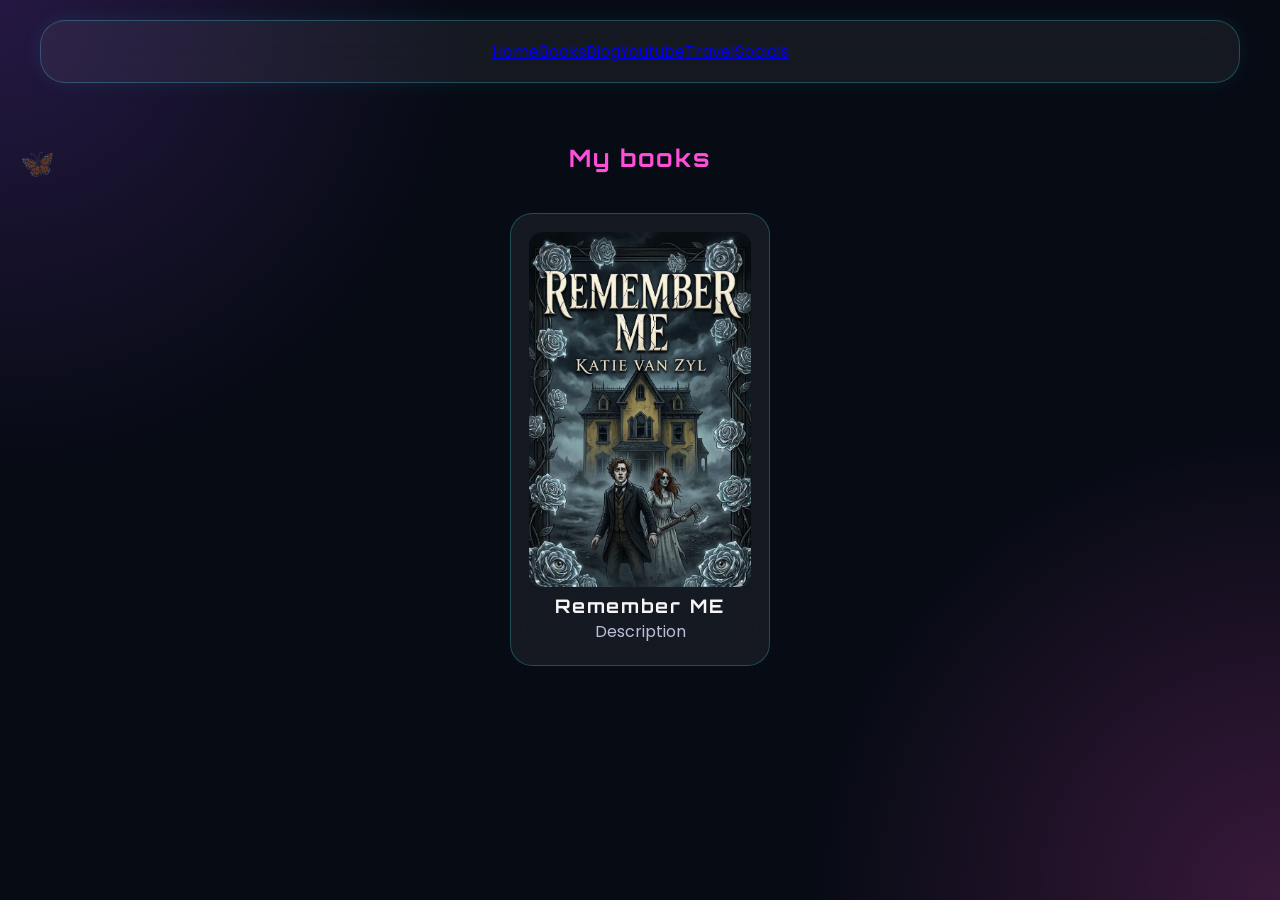
<file: Site/books.html>
<!DOCTYPE html>

<html>
<!--------Navigation---------->
<nav>
    <a href="index.html">Home</a>
	<a href="books.html">Books</a>
	<a href="blog.html">Blog</a>
	<a href="youtube.html">Youtube</a>
	<a href="travel.html">Travel</a>
	<a href="social.html">Socials</a>
</nav>


<head>
	<meta charset="UTF-8">
<title>Jae Hq</title>
<link rel="stylesheet" href="style.css">
</head>

<body>

 <div class="butterfly">🦋</div>
 <div class="butterfly">🦋</div>
      
   <h2 id="books">My books</h2> 
   <div class="books-container">
      <div class="book-card">
	  
	     <img src="Images\Books\Cover.jpg" alt="Remember me">
		 <h3>Remember ME</h3>
		 <p>Description</p>
	  
	  </div>
   
   
   </div>


	
</body>

</html>
</file>
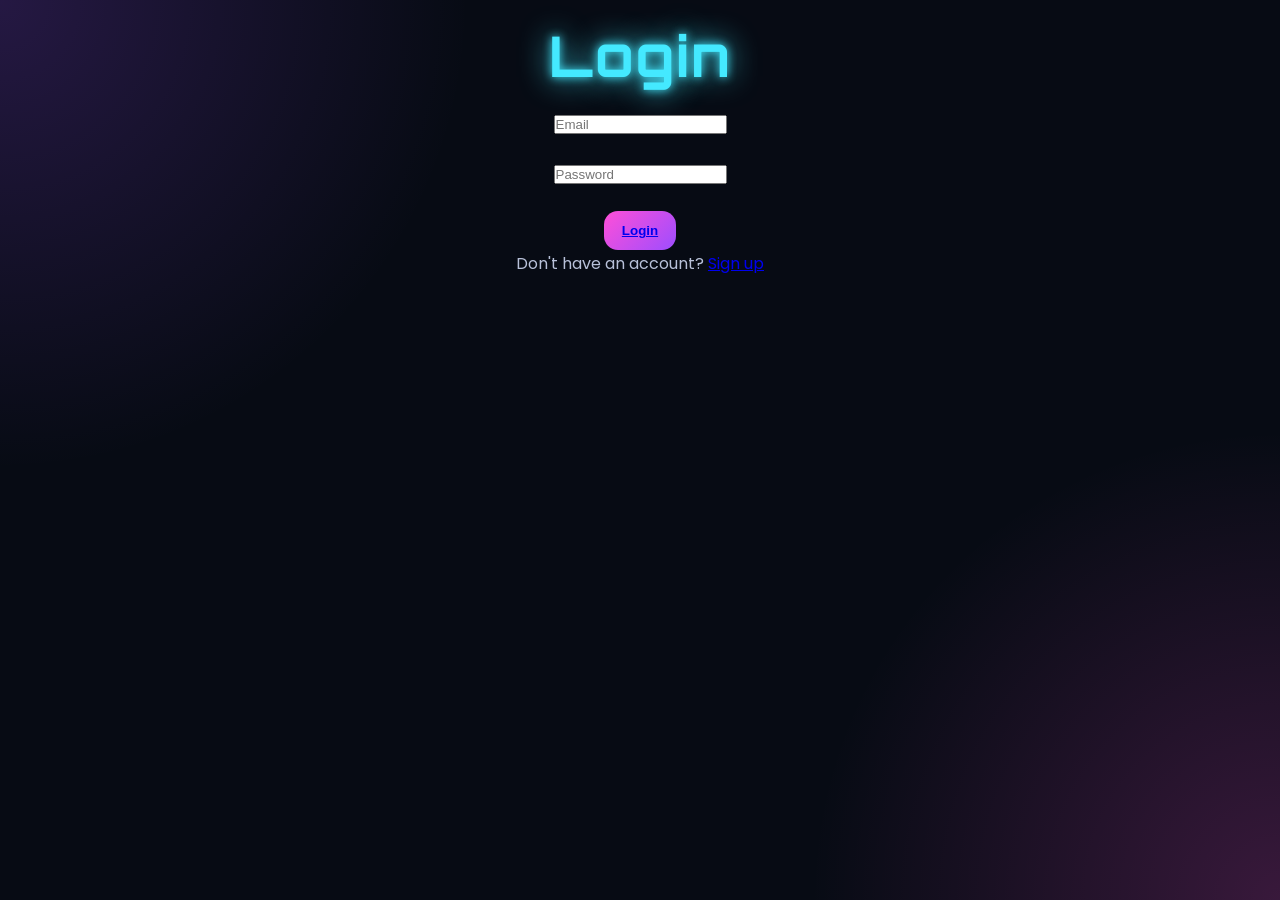
<file: Site/Log In.html>
<!DOCTYPE html>
<html >
<head>
  <meta charset="UTF-8">
  <title>Login</title>
  <link rel="stylesheet" href="style.css">
</head>

<body>

<h1>Login</h1>

<input type="email" id="loginEmail" placeholder="Email"><br><br>
<input type="password" id="loginPassword" placeholder="Password"><br><br>

  <button onclick="login()"><a href="index.html">Login</a></button>
  
  <p>Don't have an account? <a href="signup.html">Sign up</a></p>
  
  <script src="auth.js"></script>


</body>
</html>
</file>
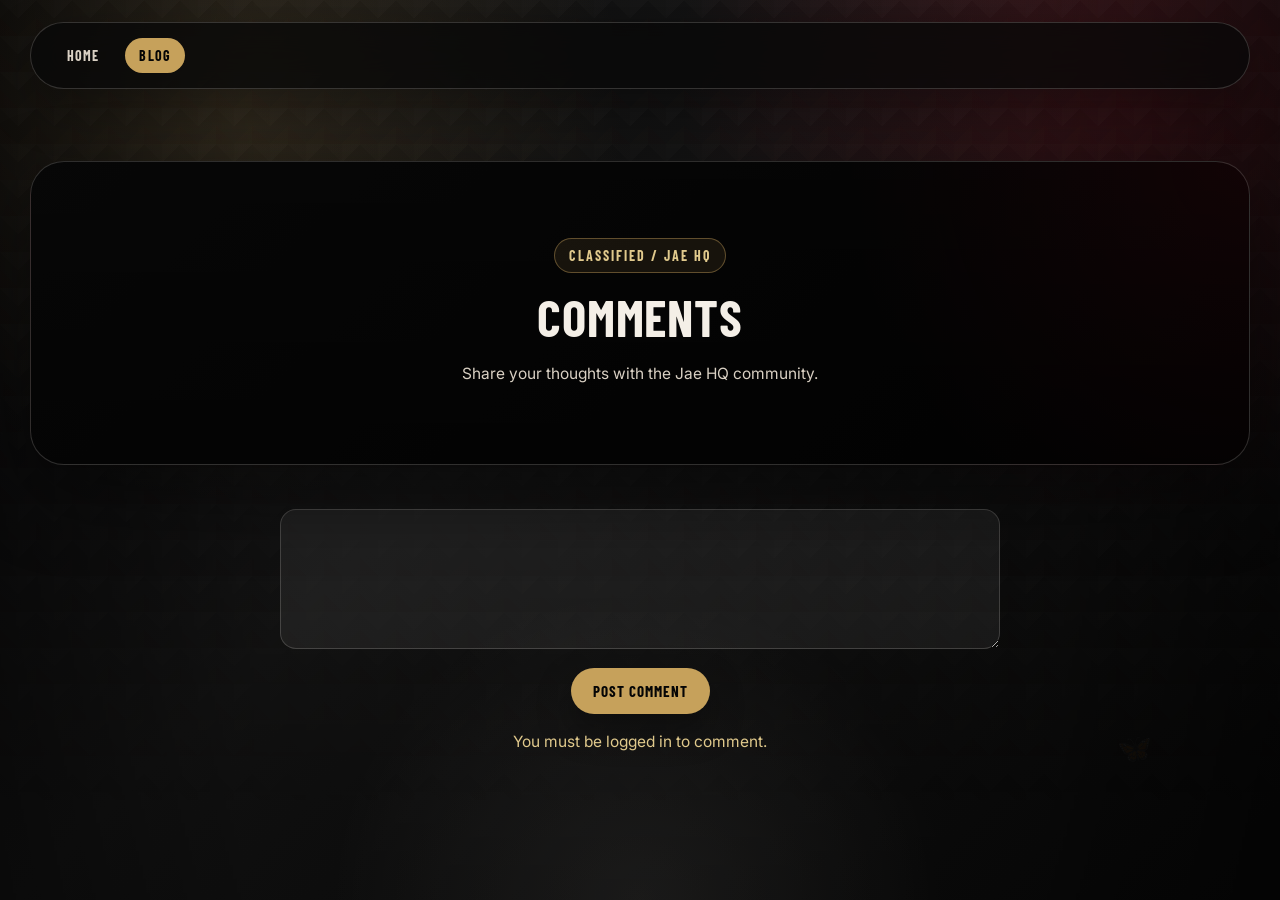
<file: Site/post.html>
<!DOCTYPE html>
<html lang="en">

<head>

    <meta charset="UTF-8">

    <meta name="viewport"
          content="width=device-width, initial-scale=1.0">

    <title>Jae HQ | Blog Post</title>

   <link rel="stylesheet" href="Css/style.css">

</head>

<body>

    <!-- =========================================
         NAVIGATION
    ========================================== -->

    <nav>

        <div class="nav-left">

            <a href="index.html">Home</a>

            <a href="blog.html" class="active">Blog</a>

        </div>

    </nav>


    <!-- =========================================
         FLOATING BUTTERFLIES
    ========================================== -->

    <div class="butterfly">🦋</div>
    <div class="butterfly">🦋</div>


    <!-- =========================================
         BLOG POST
    ========================================== -->

    <main>

        <section class="post-wrapper">

            <div id="post-content" class="post-content"></div>

        </section>


        <!-- =========================================
             COMMENTS SECTION
        ========================================== -->

        <section id="comments-section">

            <div class="page-header">

                <h2>Comments</h2>

                <p>
                    Share your thoughts with the Jae HQ community.
                </p>

            </div>

            <div id="comments-list"></div>


            <!-- COMMENT INPUT -->

            <div class="comment-form">

                <textarea
                    id="commentInput"
                    placeholder="Write a comment...">
                </textarea>

                <button onclick="addComment()">
                    Post Comment
                </button>

                <p id="login-warning"></p>

            </div>

        </section>

    </main>


    <!-- =========================================
         POSTS SCRIPT
    ========================================== -->

    <script src="posts.js"></script>


    <!-- =========================================
         LOAD BLOG POST
    ========================================== -->

    <script>

        const index = localStorage.getItem("selectedPost");

        const post = posts[index];

        const container =
            document.getElementById("post-content");

        container.innerHTML = `

            <div class="blog-post-card">

                <h1>${post.title}</h1>

                <p class="date">
                    ${post.date}
                </p>

                <p class="tags">
                    #${post.tags.join(" #")}
                </p>

                <img src="${post.image}"
                     alt="${post.title}">

                <p class="post-text">
                    ${post.content}
                </p>

            </div>

        `;

    </script>


    <!-- =========================================
         COMMENTS SYSTEM
    ========================================== -->

    <script>

        const user =
            localStorage.getItem("loggedInUser");

        if (!user) {

            document.getElementById(
                "login-warning"
            ).innerHTML =
            "You must be logged in to comment.";

        }


        /* ================================
           LOAD COMMENTS
        ================================= */

        function loadComments() {

            const postIndex =
                localStorage.getItem("selectedPost");

            const comments =
                JSON.parse(
                    localStorage.getItem(
                        "comments_" + postIndex
                    )
                ) || [];

            const currentUser =
                localStorage.getItem("loggedInUser");

            const commentsList =
                document.getElementById(
                    "comments-list"
                );

            commentsList.innerHTML = "";

            comments.forEach((comment, index) => {

                const commentDiv =
                    document.createElement("div");

                commentDiv.classList.add("comment");

                commentDiv.innerHTML = `

                    <strong>
                        ${comment.username}
                    </strong>

                    <p>
                        ${comment.text}
                    </p>

                    <small>
                        ${comment.time}
                    </small>

                `;


                /* DELETE BUTTON */

                if (
                    comment.username === currentUser
                ) {

                    const deleteBtn =
                        document.createElement("button");

                    deleteBtn.textContent = "Delete";

                    deleteBtn.onclick = function () {

                        deleteComment(index);

                    };

                    commentDiv.appendChild(
                        document.createElement("br")
                    );

                    commentDiv.appendChild(deleteBtn);

                }

                commentsList.appendChild(commentDiv);

            });

        }


        /* ================================
           ADD COMMENT
        ================================= */

        function addComment() {

            const input =
                document.getElementById("commentInput");

            const index =
                localStorage.getItem("selectedPost");

            const user =
                localStorage.getItem("loggedInUser");

            if (!user) {

                alert(
                    "You must be logged in to comment!"
                );

                return;

            }

            if (input.value.trim() === "") {

                alert("Comment cannot be empty!");

                return;

            }

            let comments =
                JSON.parse(
                    localStorage.getItem(
                        "comments_" + index
                    )
                ) || [];

            const newComment = {

                username: user,

                text: input.value,

                time: new Date().toLocaleString()

            };

            comments.push(newComment);

            localStorage.setItem(
                "comments_" + index,
                JSON.stringify(comments)
            );

            input.value = "";

            loadComments();

        }


        /* ================================
           DELETE COMMENT
        ================================= */

        function deleteComment(indexToDelete) {

            const index =
                localStorage.getItem("selectedPost");

            let comments =
                JSON.parse(
                    localStorage.getItem(
                        "comments_" + index
                    )
                ) || [];

            comments.splice(indexToDelete, 1);

            localStorage.setItem(
                "comments_" + index,
                JSON.stringify(comments)
            );

            loadComments();

        }


        /* ================================
           INITIAL LOAD
        ================================= */

        loadComments();

    </script>


    <!-- =========================================
         AUTH SCRIPT
    ========================================== -->

    <script type="module" src="auth.js"></script>

</body>

</html>
</file>
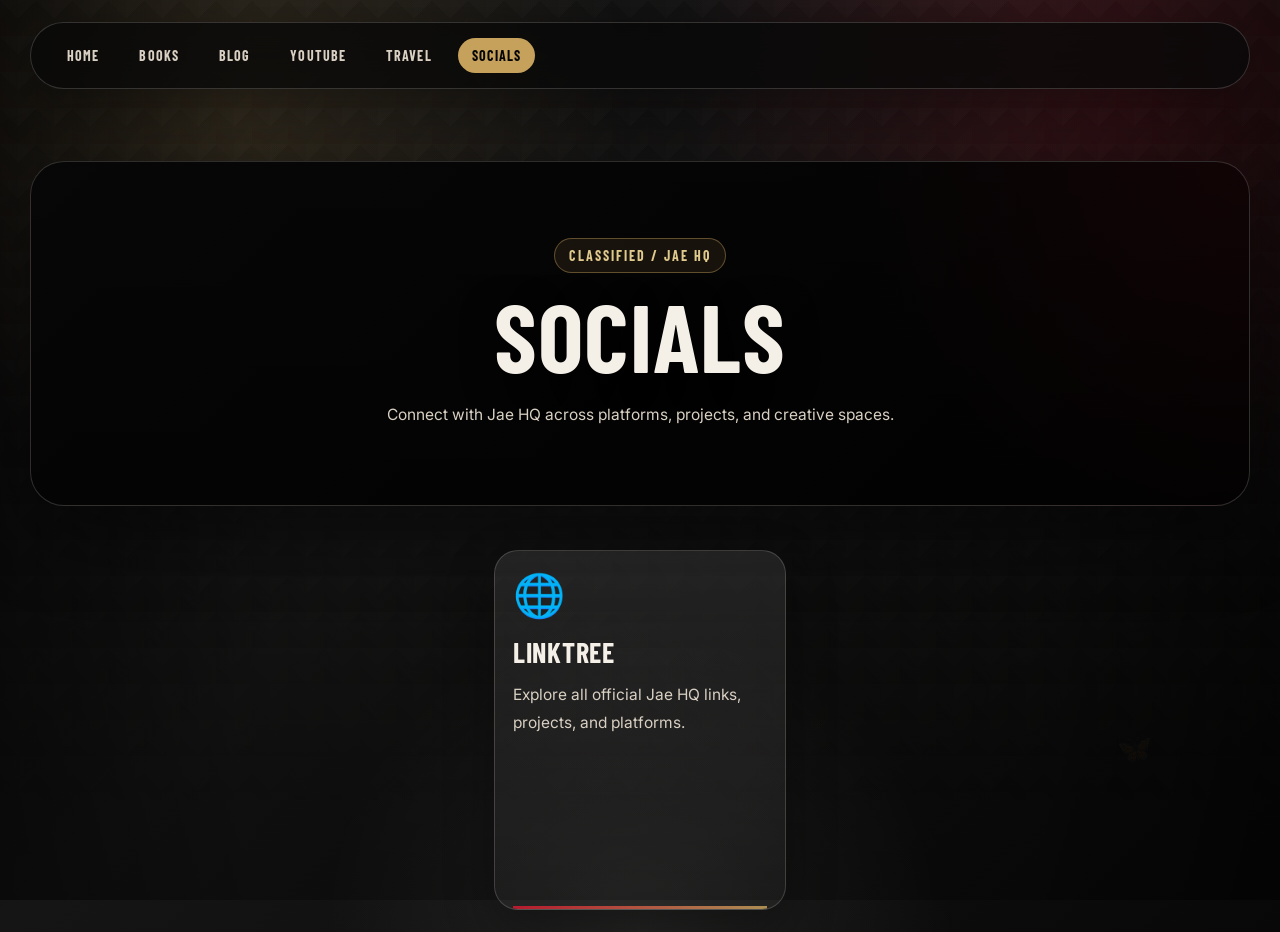
<file: Site/social.html>
<!DOCTYPE html>
<html lang="en">

<head>

    <meta charset="UTF-8">

    <meta name="viewport"
          content="width=device-width, initial-scale=1.0">

    <title>Jae HQ | Socials</title>

    <link rel="stylesheet" href="Css/style.css">

</head>

<body>

    <!-- =========================================
         NAVIGATION
    ========================================== -->

    <nav>

        <div class="nav-left">

            <a href="index.html">Home</a>

            <a href="books.html">Books</a>

            <a href="blog.html">Blog</a>

            <a href="youtube.html">YouTube</a>

            <a href="travel.html">Travel</a>

            <a href="social.html" class="active">
                Socials
            </a>

        </div>

    </nav>


    <!-- =========================================
         FLOATING BUTTERFLIES
    ========================================== -->

    <div class="butterfly">🦋</div>
    <div class="butterfly">🦋</div>


    <!-- =========================================
         PAGE HEADER
    ========================================== -->

    <header class="page-header">

        <h1>Socials</h1>

        <p>
            Connect with Jae HQ across platforms,
            projects, and creative spaces.
        </p>

    </header>


    <!-- =========================================
         SOCIAL LINKS
    ========================================== -->

    <main>

        <section class="social-container">

            <!-- SOCIAL CARD -->

            <a href="https://www.linktr.ee/jaehq"
               target="_blank"
               class="social-card">

                <div class="social-icon">
                    🌐
                </div>

                <h3>Linktree</h3>

                <p>
                    Explore all official Jae HQ links,
                    projects, and platforms.
                </p>

            </a>

        </section>

    </main>


    <!-- =========================================
         AUTH SCRIPT
    ========================================== -->

    <script type="module" src="auth.js"></script>

</body>

</html>
</file>
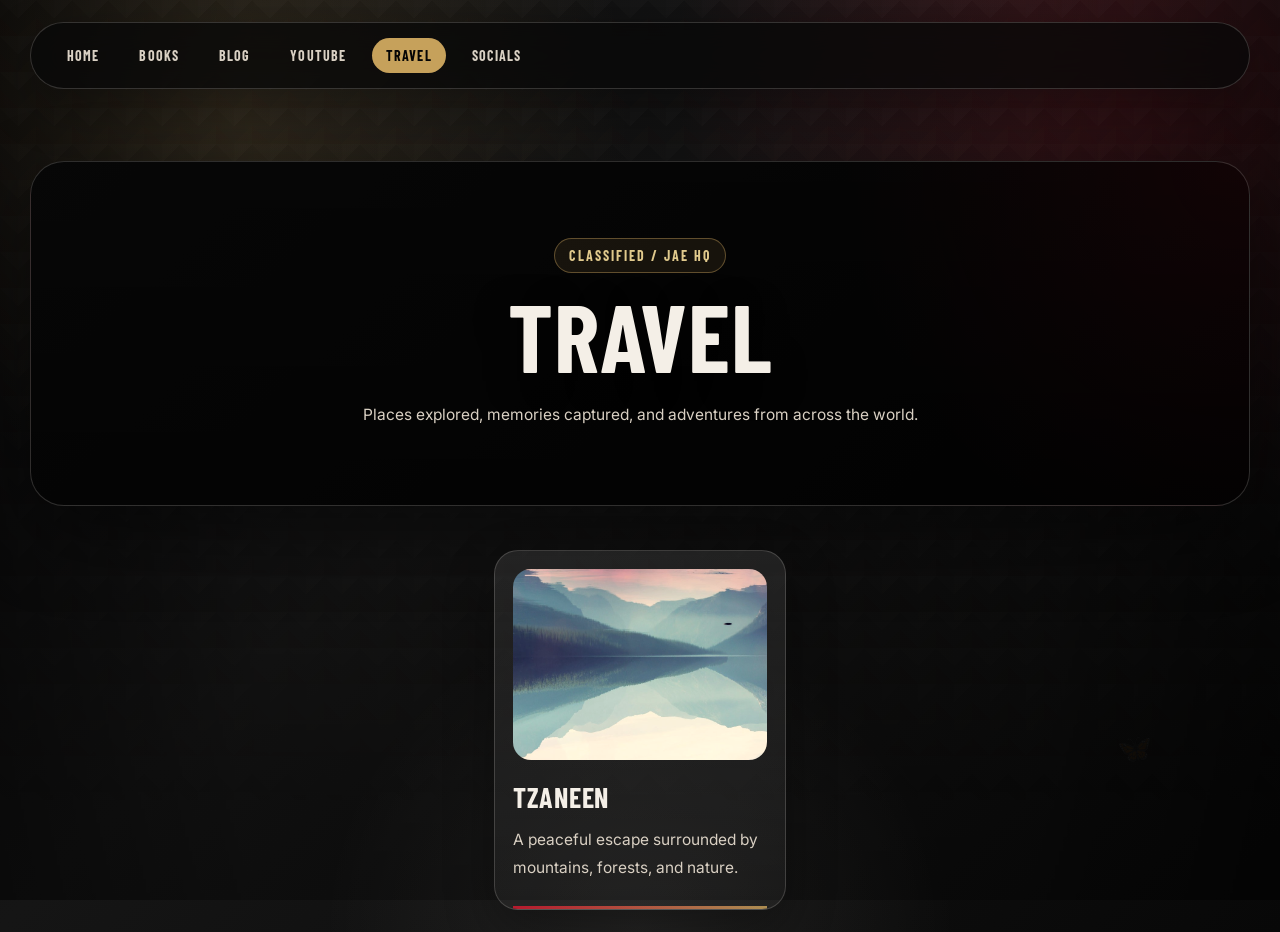
<file: Site/travel.html>
<!DOCTYPE html>
<html lang="en">

<head>

    <meta charset="UTF-8">

    <meta name="viewport"
          content="width=device-width, initial-scale=1.0">

    <title>Jae HQ | Travel</title>

    <link rel="stylesheet" href="Css/style.css">

</head>

<body>

    <!-- =========================================
         NAVIGATION
    ========================================== -->

    <nav>

        <div class="nav-left">

            <a href="index.html">Home</a>

            <a href="books.html">Books</a>

            <a href="blog.html">Blog</a>

            <a href="youtube.html">YouTube</a>

            <a href="travel.html" class="active">
                Travel
            </a>

            <a href="social.html">Socials</a>

        </div>

    </nav>


    <!-- =========================================
         FLOATING BUTTERFLIES
    ========================================== -->

    <div class="butterfly">🦋</div>
    <div class="butterfly">🦋</div>


    <!-- =========================================
         PAGE HEADER
    ========================================== -->

    <header class="page-header">

        <h1>Travel</h1>

        <p>
            Places explored, memories captured,
            and adventures from across the world.
        </p>

    </header>


    <!-- =========================================
         TRAVEL SECTION
    ========================================== -->

    <main>

        <section class="travel-container">

            <!-- LOCATION CARD -->

            <div class="travel-card">

                <img src="Images/Places/testing.jpg"
                     alt="Tzaneen">

                <h3>Tzaneen</h3>

                <p>
                    A peaceful escape surrounded by
                    mountains, forests, and nature.
                </p>

            </div>



    <!-- =========================================
         AUTH SCRIPT
    ========================================== -->

    <script type="module" src="auth.js"></script>

</body>

</html>
</file>
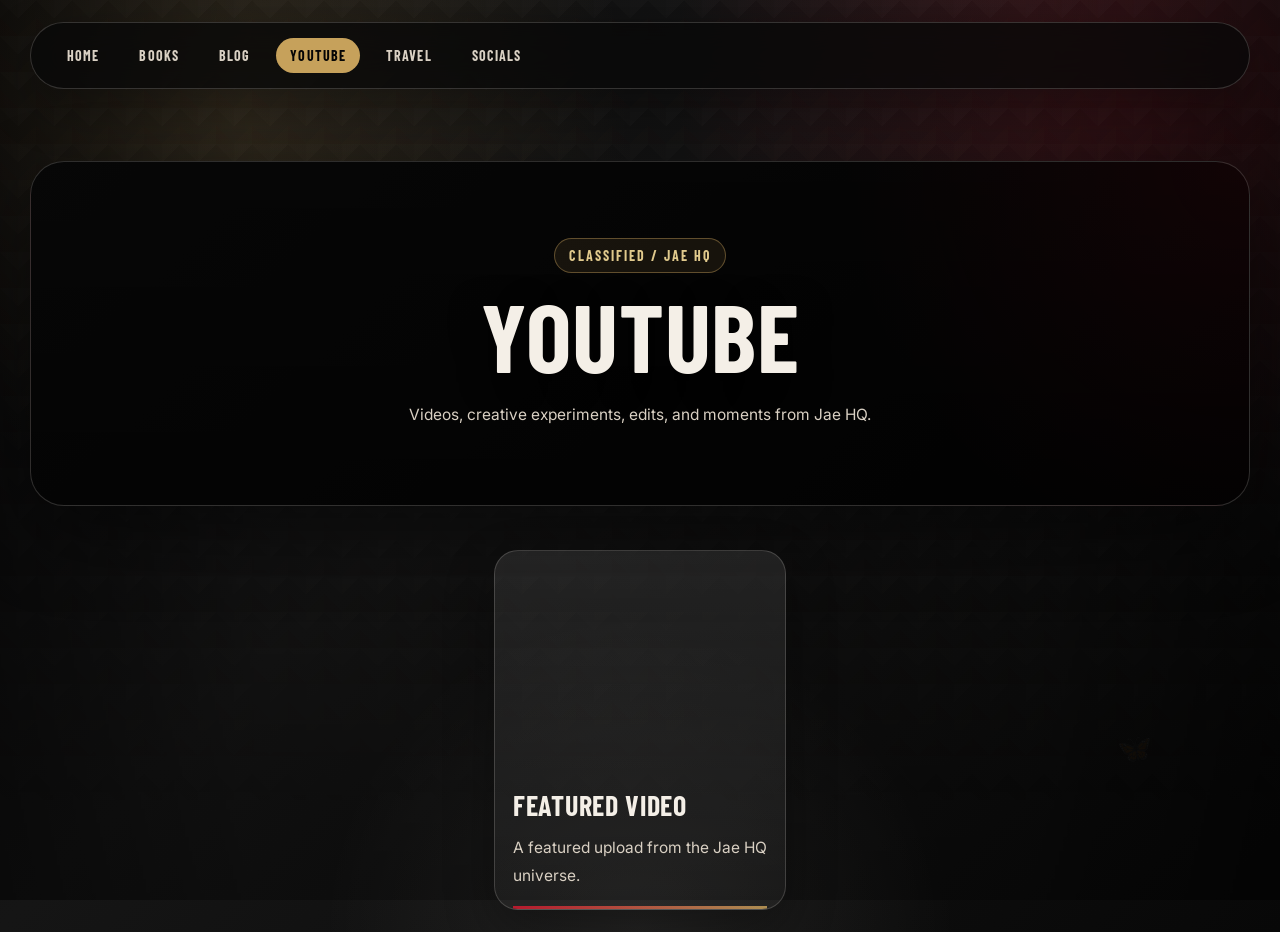
<file: Site/youtube.html>
<!DOCTYPE html>
<html lang="en">

<head>

    <meta charset="UTF-8">

    <meta name="viewport"
          content="width=device-width, initial-scale=1.0">

    <title>Jae HQ | YouTube</title>

   <link rel="stylesheet" href="Css/style.css">

</head>

<body>

    <!-- =========================================
         NAVIGATION
    ========================================== -->

    <nav>

        <div class="nav-left">

            <a href="index.html">Home</a>

            <a href="books.html">Books</a>

            <a href="blog.html">Blog</a>

            <a href="youtube.html" class="active">YouTube</a>

            <a href="travel.html">Travel</a>

            <a href="social.html">Socials</a>

        </div>

    </nav>


    <!-- =========================================
         FLOATING BUTTERFLIES
    ========================================== -->

    <div class="butterfly">🦋</div>
    <div class="butterfly">🦋</div>


    <!-- =========================================
         PAGE HEADER
    ========================================== -->

    <header class="page-header">

        <h1>YouTube</h1>

        <p>
            Videos, creative experiments, edits,
            and moments from Jae HQ.
        </p>

    </header>


    <!-- =========================================
         VIDEO SECTION
    ========================================== -->

    <main>

        <section class="video-container">

            <!-- VIDEO CARD -->

            <div class="blog-card">

                <iframe
                    width="100%"
                    height="215"
                    src="https://www.youtube.com/embed/7jSlPsnPI5U"
                    title="YouTube video player"
                    frameborder="0"
                    allowfullscreen>
                </iframe>

                <h3>Featured Video</h3>

                <p>
                    A featured upload from the Jae HQ universe.
                </p>

            </div>

        </section>

    </main>


    <!-- =========================================
         SCRIPTS
    ========================================== -->

    <script type="module" src="auth.js"></script>

</body>

</html>
</file>
<file: Site/style.css>
@import url('https://fonts.googleapis.com/css2?family=Orbitron:wght@400;600&family=Poppins:wght@300;400;500;600&display=swap');
/* =========================================
   ROOT VARIABLES
========================================= */
:root {
    --bg-dark: #070b14;
    --bg-secondary: #111827;
    --neon-pink: #ff4fd8;
    --neon-blue: #44e9ff;
    --neon-purple: #9d4dff;
    --glass-bg: rgba(255,255,255,0.06);
    --text-main: #f5f5f5;
    --text-soft: #b8c1d9;
    --border-glow: rgba(68,233,255,0.25);
}
/* =========================================
   GLOBAL
========================================= */
* {
    margin: 0;
    padding: 0;
    box-sizing: border-box;
}
html {
    scroll-behavior: smooth;
}
body {
    font-family: 'Poppins', sans-serif;
    background:
        radial-gradient(circle at top left,
        rgba(157,77,255,0.2),
        transparent 30%),
        radial-gradient(circle at bottom right,
        rgba(255,79,216,0.2),
        transparent 30%),
        var(--bg-dark);
    color: var(--text-main);
    min-height: 100vh;
    padding: 20px;
    overflow-x: hidden;
   text-align: center;
}
/* =========================================
   UNIVERSAL LAYOUT SYSTEM
========================================= */
.page-header,
.controls,
.blog-container,
.books-container,
.travel-container,
.video-container,
.hero,
nav {
    width: 100%;
    max-width: 1200px;
    margin-left: auto;
    margin-right: auto;
}
main,
section {
    width: 100%;
}
/* =========================================
   TYPOGRAPHY
========================================= */

h1,
h2,
h3 {
    font-family: 'Orbitron', sans-serif;

    letter-spacing: 2px;
}

h1 {

    font-size: 56px;
    margin-bottom: 20px;
    color: var(--neon-blue);
    text-shadow:
        0 0 10px var(--neon-blue),
        0 0 30px var(--neon-blue);
}
h2 {
    color: var(--neon-pink);
    margin-bottom: 20px;
}
p {
    color: var(--text-soft);
    line-height: 1.8;
    max-width: 700px;
    margin-left: auto;
    margin-right: auto;
}
/* =========================================
   PAGE HEADER
========================================= */
.page-header {
    text-align: center;
    margin-top: 40px;
    margin-bottom: 50px;
}
.page-header p {
    margin-top: 15px;
}
/* =========================================
   NAVBAR
========================================= */
nav {
    display: flex;
    justify-content: center;
    align-items: center;
    padding: 18px 30px;
    margin-bottom: 60px;
    border-radius: 25px;
    background: var(--glass-bg);
    backdrop-filter: blur(16px);
    border: 1px solid var(--border-glow);
    box-shadow:   0 0 20px rgba(68,233,255,0.08);
}
.nav-left,
.nav-right {
    display: flex;
    align-items: center;
    gap: 20px;
    flex-wrap: wrap;
    justify-content: center;
}
.nav-left a {
    text-decoration: none;
    color: var(--text-main);
    font-weight: 500;
    transition: 0.3s ease;
    position: relative;
    padding: 8px 14px;
    border-radius: 12px;
}
.nav-left a:hover,
.nav-left a.active {
    color: var(--neon-blue);
    background: rgba(68,233,255,0.08);
    text-shadow:
        0 0 10px var(--neon-blue);
}
.auth-text {
    color: var(--text-soft);
    font-size: 14px;
}
/* =========================================
   PROFILE BUTTON
========================================= */
.profile-area {
    position: relative;
}
.profile-button {
    width: 52px;
    height: 52px;
    border-radius: 50%;
    display: flex;
    align-items: center;
    justify-content: center;
    text-decoration: none;
    font-size: 24px;
    background:
        linear-gradient(
            135deg,
            var(--neon-purple),
            var(--neon-blue)
        );
    box-shadow:
        0 0 15px var(--neon-blue);
    transition: 0.3s ease;
}
.profile-button:hover {
    transform: scale(1.08);
    box-shadow:
        0 0 25px var(--neon-blue);
}
/* =========================================
   PROFILE DROPDOWN
========================================= */
.profile-dropdown {
    position: absolute;
    top: 70px;
    right: 0;
    width: 230px;
    padding: 20px;
    border-radius: 20px;
    background: rgba(10,15,30,0.95);
    border: 1px solid var(--border-glow);
    backdrop-filter: blur(16px);
    opacity: 0;
    visibility: hidden;
    transform: translateY(10px);
    transition: 0.3s ease;
    z-index: 100;
}
.profile-area:hover .profile-dropdown {
    opacity: 1;
    visibility: visible;
    transform: translateY(0);
}
.profile-dropdown p {
    margin-bottom: 10px;
    color: var(--text-main);
}
.profile-dropdown button {
    width: 100%;
    margin-top: 10px;
}
/* =========================================
   BUTTONS
========================================= */
button {
    padding: 12px 18px;
    border: none;
    border-radius: 14px;
    cursor: pointer;
    font-weight: 600;
    color: white;
    background:
        linear-gradient(
            135deg,
            var(--neon-pink),
            var(--neon-purple)
        );
    transition: 0.3s ease;
}
button:hover {
    transform: translateY(-2px);
    box-shadow:
        0 0 20px var(--neon-pink);
}
/* =========================================
   HERO SECTION
========================================= */
/* =========================================
   PROFESSIONAL HOME UPGRADE
========================================= */

.hero-grid,
.split-section {
    display: grid;
    grid-template-columns: 1fr 1fr;
    gap: 60px;
    align-items: center;
    margin-bottom: 140px;
}

.hero-left,
.split-content {
    text-align: left;
}

.hero-image-card,
.split-image img {
    width: 100%;
    border-radius: 30px;
    overflow: hidden;

    border: 1px solid var(--border-glow);

    box-shadow:
        0 0 40px rgba(68,233,255,0.12);
}

.hero-image-card img,
.split-image img {
    width: 100%;
    display: block;
}

.section-mini-title {
    color: var(--neon-blue);

    letter-spacing: 2px;

    margin-bottom: 15px;

    font-size: 13px;
}

.feature-section {
    margin-bottom: 120px;
}

.feature-grid {
    display: grid;

    grid-template-columns:
        repeat(auto-fit, minmax(250px, 1fr));

    gap: 25px;

    margin-top: 50px;
}

.feature-card {
    padding: 35px;

    border-radius: 28px;

    background: var(--glass-bg);

    border: 1px solid var(--border-glow);

    backdrop-filter: blur(16px);

    transition: 0.3s ease;

    text-align: left;
}

.feature-card:hover {

    transform: translateY(-8px);

    box-shadow:
        0 0 30px rgba(68,233,255,0.15);

}

.feature-icon {
    font-size: 42px;
    margin-bottom: 20px;
}

.quote-section {
    margin-bottom: 120px;
}

blockquote {
    font-size: 32px;

    font-family: 'Orbitron', sans-serif;

    line-height: 1.6;

    color: var(--neon-blue);

    text-shadow:
        0 0 15px rgba(68,233,255,0.3);
}

.cta-section {
    margin-bottom: 120px;
}

.cta-card {
    max-width: 900px;

    margin: auto;

    padding: 70px;

    border-radius: 35px;

    background:
        linear-gradient(
            135deg,
            rgba(157,77,255,0.15),
            rgba(68,233,255,0.08)
        );

    border:
        1px solid var(--border-glow);

    backdrop-filter:
        blur(18px);
}

/* =========================================
   GLOW ORBS
========================================= */

.glow-orb {
    position: fixed;

    border-radius: 50%;

    filter: blur(90px);

    opacity: 0.15;

    z-index: -1;
}

.orb1 {
    width: 300px;
    height: 300px;

    background: var(--neon-blue);

    top: 10%;
    left: -100px;
}

.orb2 {
    width: 350px;
    height: 350px;

    background: var(--neon-purple);

    bottom: 10%;
    right: -120px;
}

.orb3 {
    width: 250px;
    height: 250px;

    background: var(--neon-pink);

    top: 50%;
    left: 40%;
}

/* =========================================
   RESPONSIVE
========================================= */

@media (max-width: 900px) {

    .hero-grid,
    .split-section {

        grid-template-columns: 1fr;

    }

    .hero-left,
    .split-content {

        text-align: center;

    }

    blockquote {

        font-size: 24px;

    }

}

/* =========================================
   CONTROLS
========================================= */
.controls {
    text-align: center;
    margin-bottom: 40px;
}
/* =========================================
   SEARCH BAR
========================================= */
#searchInput {
    display: block;
    width: min(600px, 90%);
    margin: 0 auto 30px auto;
    padding: 15px 20px;
    border-radius: 30px;
    border: 1px solid var(--border-glow);
    background: rgba(255,255,255,0.08);
    color: white;
    outline: none;
    backdrop-filter: blur(10px);
    transition: 0.3s ease;
}
#searchInput:focus {
    border-color: var(--neon-blue);
    box-shadow:
       0 0 20px rgba(68,233,255,0.25);
}
/* =========================================
   FILTER BUTTONS
========================================= */
.filter-bar {
    display: flex;
    justify-content: center;
    flex-wrap: wrap;
    gap: 12px;
}
/* =========================================
   GLASS CARDS
========================================= */
.book-card,
.blog-card,
.travel-card {
    width: 260px;
    padding: 18px;
    border-radius: 22px;
    background: var(--glass-bg);
    border: 1px solid var(--border-glow);
    backdrop-filter: blur(16px);
    transition: 0.3s ease;
}
.book-card:hover,
.blog-card:hover,
.travel-card:hover {
    transform: translateY(-8px);
    box-shadow:
        0 0 25px rgba(68,233,255,0.15);
}
/* =========================================
   CARD CONTAINERS
========================================= */
.books-container,
.blog-container,
.travel-container,
.video-container {
    display: flex;
    justify-content: center;
    flex-wrap: wrap;
    gap: 25px;
    margin-top: 40px;
}
/* =========================================
   IMAGES
========================================= */
.book-card img,
.blog-card img,
.travel-card img {
    width: 100%;
    border-radius: 14px;
}
/* =========================================
   COMMENTS
========================================= */
#comments-section {
    margin-top: 60px;
}
.comment {
    width: min(700px, 90%);
    margin: 15px auto;
    padding: 15px;
    border-radius: 16px;
    background: rgba(255,255,255,0.05);
    border: 1px solid var(--border-glow);
    text-align: left;
}
.comment strong {
    color: var(--neon-blue);
}
.comment small {
    color: #7f8db3;
}
/* =========================================
   EMOJI PICKER
========================================= */
.emoji-picker {
    display: flex;
    justify-content: center;
    flex-wrap: wrap;
    gap: 14px;
    margin: 25px 0;
}
.emoji-picker span {
    font-size: 34px;
    cursor: pointer;
    transition: 0.2s ease;
}
.emoji-picker span:hover {
    transform: scale(1.2);
}
/* =========================================
   FLOATING BUTTERFLIES
========================================= */
.butterfly {
    position: fixed;
    font-size: 28px;
    opacity: 0.18;
    pointer-events: none;
    animation: float 8s ease-in-out infinite;
}
.butterfly:nth-child(1) {
    top: 20%;
    left: 8%;
}
.butterfly:nth-child(2) {
    bottom: 15%;
    right: 10%;
}
@keyframes float {
    0% {
        transform: translateY(0px);
    }
    50% {
        transform: translateY(-25px);
    }
    100% {
        transform: translateY(0px);
    }
}
/* =========================================
   RESPONSIVE
========================================= */
@media (max-width: 900px) {
    nav {
        padding: 20px;
    }
    .nav-left {
        flex-wrap: wrap;
        justify-content: center;
    }
    h1 {
        font-size: 42px;
    }
    #searchInput,
    .comment {
        width: 90%;
    }
}
@media (max-width: 600px) {
    body {
        padding: 12px;
    }
    nav {
        padding: 18px;
    }
    .hero {
        margin-top: 70px;
    }
    h1 {
        font-size: 34px;
    }
    p {
        font-size: 15px;
    }
    .book-card,
    .blog-card,
    .travel-card {
        width: 100%;
    }
}
/* =========================================
   AUTH PAGES
========================================= */
.auth-page {
    min-height: 100vh;
    display: flex;
    justify-content: center;
    align-items: center;
}
.auth-card {
    width: 420px;
    padding: 45px;
    border-radius: 28px;
    background: rgba(255,255,255,0.05);
    border: 1px solid var(--border-glow);
    backdrop-filter: blur(18px);
    box-shadow:
        0 0 30px rgba(68,233,255,0.08);
}
.auth-card h1 {
    text-align: center;
    margin-bottom: 10px;
}
.auth-subtext {
    text-align: center;
    margin-bottom: 35px;
    color: var(--text-soft);
}
.auth-form {
    display: flex;
    flex-direction: column;
    gap: 18px;
}
.auth-form input {
    padding: 15px;
    border-radius: 16px;
    border: 1px solid var(--border-glow);
    background: rgba(255,255,255,0.06);
    color: white;
    outline: none;
    font-size: 15px;
}
.auth-form input:focus {
    border-color: var(--neon-blue);
    box-shadow:
        0 0 15px rgba(68,233,255,0.2);
}
.selected-emoji {
    text-align: center;
    color: var(--neon-blue);
}
.auth-link {
    text-align: center;
    margin-top: 10px;
}
.auth-link a {
    color: var(--neon-pink);
    text-decoration: none;
}
.auth-link a:hover {
    text-shadow:
        0 0 10px var(--neon-pink);
}
/* =========================================
   SECONDARY BUTTON
========================================= */
.secondary-button {
    background:
        rgba(255,255,255,0.06);
    border:
        1px solid var(--border-glow);
    color:
        var(--text-main);
}
.secondary-button:hover {
    box-shadow:
        0 0 20px rgba(68,233,255,0.15);
}
</file>
<file: Site/Css/style.css>
@import url('https://fonts.googleapis.com/css2?family=Barlow+Condensed:wght@500;600;700&family=Inter:wght@300;400;500;600;700&display=swap');

/* =====================================================
   JAE HQ — LUXURY MOTORSPORT / SECRET AGENT THEME
   Full replacement stylesheet
===================================================== */

:root {
    --black: #050505;
    --black-2: #0b0b0c;
    --charcoal: #141414;
    --carbon: #1d1d1f;
    --carbon-soft: rgba(255, 255, 255, 0.055);

    --ivory: #f4efe7;
    --ivory-soft: #d9d0c3;
    --stone: #9f9a92;

    --champagne: #c6a15b;
    --champagne-soft: #e0c98c;
    --racing-red: #d0182f;
    --deep-red: #8f1020;

    --smoke: rgba(255, 255, 255, 0.08);
    --smoke-strong: rgba(255, 255, 255, 0.14);
    --border: rgba(244, 239, 231, 0.18);
    --border-gold: rgba(198, 161, 91, 0.42);

    --shadow: 0 28px 80px rgba(0, 0, 0, 0.45);
    --shadow-soft: 0 18px 50px rgba(0, 0, 0, 0.32);

    --radius-xl: 34px;
    --radius-lg: 24px;
    --radius-md: 16px;
    --radius-sm: 10px;
}

/* =====================================================
   GLOBAL RESET
===================================================== */

* {
    margin: 0;
    padding: 0;
    box-sizing: border-box;
}

html {
    scroll-behavior: smooth;
}

body {
    min-height: 100vh;
    padding: 22px;
    overflow-x: hidden;

    font-family: 'Inter', sans-serif;
    color: var(--ivory);
    text-align: center;

    background:
        radial-gradient(circle at 18% 12%, rgba(198, 161, 91, 0.18), transparent 30%),
        radial-gradient(circle at 88% 8%, rgba(177, 18, 38, 0.22), transparent 32%),
        radial-gradient(circle at 50% 100%, rgba(244, 239, 231, 0.09), transparent 28%),
        linear-gradient(135deg, #0b0b0c 0%, #151515 42%, #080808 100%);
}

body::before {
    content: "";
    position: fixed;
    inset: 0;
    z-index: -2;
    pointer-events: none;
    opacity: 0.34;
    background-image:
        linear-gradient(135deg, rgba(244,239,231,0.075) 25%, transparent 25%),
        linear-gradient(225deg, rgba(244,239,231,0.055) 25%, transparent 25%),
        linear-gradient(45deg, rgba(177,18,38,0.055) 25%, transparent 25%),
        linear-gradient(315deg, rgba(198,161,91,0.055) 25%, transparent 25%);
    background-position: 18px 0, 18px 0, 0 0, 0 0;
    background-size: 36px 36px;
    background-repeat: repeat;
    mask-image: linear-gradient(to bottom, rgba(0,0,0,0.95), rgba(0,0,0,0.45) 72%, transparent 100%);
}

body::after {
    content: "";
    position: fixed;
    inset: 0;
    z-index: -1;
    pointer-events: none;
    background:
        linear-gradient(90deg, rgba(0,0,0,0.32), transparent 20%, transparent 80%, rgba(0,0,0,0.32)),
        linear-gradient(180deg, transparent 0%, rgba(0,0,0,0.25) 100%);
}

img,
iframe {
    max-width: 100%;
}

a {
    color: inherit;
}

main,
section {
    width: 100%;
}

/* =====================================================
   LAYOUT WRAPPERS
===================================================== */

nav,
.page-header,
.controls,
.blog-container,
.books-container,
.travel-container,
.video-container,
.social-container,
.hero,
.split-section,
.feature-section,
.quote-section,
.cta-section,
.admin-dashboard,
.mission-strip,
.hq-cta,
.contact-panel {
    width: 100%;
    max-width: 1220px;
    margin-left: auto;
    margin-right: auto;
}

/* =====================================================
   TYPOGRAPHY
===================================================== */

h1,
h2,
h3,
button,
.nav-left a,
.brand-mark,
.section-kicker,
.hero-tag,
.section-mini-title,
.mission-strip span {
    font-family: 'Barlow Condensed', sans-serif;
    text-transform: uppercase;
}

h1 {
    font-size: clamp(48px, 8vw, 96px);
    line-height: 0.92;
    letter-spacing: 1px;
    color: var(--ivory);
    margin-bottom: 22px;
    text-shadow: 0 8px 34px rgba(0, 0, 0, 0.55);
}

h2 {
    font-size: clamp(34px, 4vw, 54px);
    line-height: 1;
    letter-spacing: 0.8px;
    color: var(--ivory);
    margin-bottom: 18px;
}

h3 {
    font-size: 28px;
    letter-spacing: 0.7px;
    color: var(--ivory);
    margin-bottom: 12px;
}

p {
    max-width: 720px;
    margin-left: auto;
    margin-right: auto;
    color: var(--ivory-soft);
    font-size: 15.5px;
    line-height: 1.8;
}

.section-kicker,
.hero-tag,
.section-mini-title {
    display: inline-flex;
    align-items: center;
    gap: 9px;
    margin-bottom: 16px;
    color: var(--champagne-soft);
    font-size: 15px;
    font-weight: 700;
    letter-spacing: 2.4px;
}

.section-kicker::before,
.hero-tag::before,
.section-mini-title::before {
    content: "";
    width: 32px;
    height: 2px;
    background: var(--racing-red);
}

.section-heading {
    color: var(--ivory);
    font-size: clamp(34px, 5vw, 60px);
    line-height: 1;
}

/* =====================================================
   NAVIGATION
===================================================== */

nav {
    display: flex;
    align-items: center;
    justify-content: space-between;
    gap: 24px;

    padding: 15px 22px;
    margin-bottom: 72px;

    border-radius: 999px;
    background: rgba(8, 8, 8, 0.78);
    border: 1px solid var(--border);
    backdrop-filter: blur(18px);
    box-shadow: var(--shadow-soft);
}

.brand-mark {
    display: flex;
    align-items: center;
    gap: 11px;
    color: var(--ivory);
    font-size: 18px;
    font-weight: 700;
    letter-spacing: 1.2px;
    white-space: nowrap;
}

.brand-icon {
    width: 38px;
    height: 38px;
    display: grid;
    place-items: center;
    border-radius: 50%;
    background: linear-gradient(135deg, var(--racing-red), var(--champagne));
    color: var(--black);
    box-shadow: inset 0 1px 0 rgba(255,255,255,0.32), 0 12px 28px rgba(0,0,0,0.38);
}

.nav-left,
.nav-right {
    display: flex;
    align-items: center;
    justify-content: center;
    flex-wrap: wrap;
    gap: 12px;
}

.nav-left a {
    padding: 9px 14px;
    border-radius: 999px;
    color: var(--ivory-soft);
    text-decoration: none;
    font-size: 14px;
    font-weight: 700;
    letter-spacing: 1.1px;
    transition: 0.25s ease;
}

.nav-left a:hover,
.nav-left a.active {
    color: var(--black);
    background: var(--champagne);
}

.auth-text {
    color: var(--stone);
    font-size: 13px;
}

/* =====================================================
   PROFILE AREA
===================================================== */

.profile-area {
    position: relative;
}

.profile-button {
    width: 46px;
    height: 46px;
    border-radius: 50%;
    display: grid;
    place-items: center;
    text-decoration: none;
    font-size: 21px;
    background: var(--ivory);
    color: var(--black);
    box-shadow: 0 12px 30px rgba(0,0,0,0.42);
    transition: 0.25s ease;
}

.profile-button:hover {
    transform: translateY(-2px) scale(1.03);
}

.profile-dropdown {
    position: absolute;
    top: 64px;
    right: 0;
    z-index: 100;

    width: 235px;
    padding: 18px;
    border-radius: var(--radius-lg);

    background: rgba(12, 12, 13, 0.96);
    border: 1px solid var(--border);
    backdrop-filter: blur(18px);
    box-shadow: var(--shadow-soft);

    opacity: 0;
    visibility: hidden;
    transform: translateY(10px);
    transition: 0.25s ease;
}

.profile-area:hover .profile-dropdown {
    opacity: 1;
    visibility: visible;
    transform: translateY(0);
}

.profile-dropdown p {
    color: var(--ivory);
    margin-bottom: 10px;
}

.profile-dropdown button {
    width: 100%;
    margin-top: 10px;
}

/* =====================================================
   BUTTONS
===================================================== */

button {
    min-height: 46px;
    padding: 13px 22px;
    border: 0;
    border-radius: 999px;
    cursor: pointer;

    background: var(--champagne);
    color: var(--black);

    font-size: 15px;
    font-weight: 700;
    letter-spacing: 1px;

    box-shadow: 0 15px 34px rgba(0,0,0,0.35);
    transition: 0.25s ease;
}

button:hover {
    transform: translateY(-2px);
    background: var(--ivory);
}

.secondary-button {
    background: transparent;
    color: var(--ivory);
    border: 1px solid var(--border-gold);
}

.secondary-button:hover {
    background: var(--racing-red);
    border-color: var(--racing-red);
    color: var(--ivory);
}

/* =====================================================
   PAGE HEADER + MISSION STRIP
===================================================== */

.page-header {
    position: relative;
    margin-top: 20px;
    margin-bottom: 44px;
    padding: 76px 24px;
    border-radius: var(--radius-xl);
    overflow: hidden;

    background:
        linear-gradient(rgba(0,0,0,0.62), rgba(0,0,0,0.72)),
        radial-gradient(circle at top right, rgba(177, 18, 38, 0.23), transparent 32%),
        linear-gradient(135deg, #121212, #050505);

    border: 1px solid var(--border);
    box-shadow: var(--shadow);
}

.page-header::before {
    content: "CLASSIFIED / JAE HQ";
    display: inline-block;
    margin-bottom: 18px;
    padding: 8px 14px;
    border-radius: 999px;
    color: var(--champagne-soft);
    background: rgba(198, 161, 91, 0.10);
    border: 1px solid var(--border-gold);
    font-family: 'Barlow Condensed', sans-serif;
    font-size: 14px;
    font-weight: 700;
    letter-spacing: 2px;
}

.page-header p {
    margin-top: 10px;
}

.mission-strip {
    margin-top: -18px;
    margin-bottom: 58px;
    padding: 16px 22px;
    border-radius: 999px;
    display: flex;
    justify-content: center;
    flex-wrap: wrap;
    gap: 18px;

    background: rgba(244, 239, 231, 0.06);
    border: 1px solid var(--border);
    backdrop-filter: blur(16px);
}

.mission-strip span {
    color: var(--champagne-soft);
    font-size: 14px;
    font-weight: 700;
    letter-spacing: 1.7px;
}

/* =====================================================
   HOME HERO
===================================================== */

.hero {
    position: relative;
    overflow: hidden;
    min-height: 640px;
    padding: 80px;
    margin-bottom: 120px;
    border-radius: var(--radius-xl);
    border: 1px solid var(--border);
    box-shadow: var(--shadow);

    background:
        linear-gradient(90deg, rgba(0,0,0,0.88), rgba(0,0,0,0.45), rgba(0,0,0,0.78)),
        radial-gradient(circle at 80% 20%, rgba(177, 18, 38, 0.22), transparent 26%),
        linear-gradient(135deg, #181818, #050505);
}

.hero-grid {
    display: grid;
    grid-template-columns: 1fr 0.9fr;
    gap: 60px;
    align-items: center;
}

.hero-left,
.split-content {
    text-align: left;
}

.hero-left h1 {
    max-width: 760px;
}

.hero-description {
    margin-left: 0;
    margin-bottom: 30px;
    font-size: 17px;
}

.hero-buttons {
    display: flex;
    align-items: center;
    gap: 16px;
    flex-wrap: wrap;
}

.hero-buttons a {
    text-decoration: none;
}

.hero-image-card {
    position: relative;
    overflow: hidden;
    border-radius: var(--radius-xl);
    border: 1px solid var(--border-gold);
    box-shadow: var(--shadow-soft);
    transform: rotate(1.5deg);
}

.hero-image-card img {
    width: 100%;
    display: block;
    filter: contrast(1.05) saturate(0.82);
}

.hero-image-card::after {
    content: "FIELD FILE 09";
    position: absolute;
    left: 18px;
    bottom: 18px;
    padding: 8px 12px;
    border-radius: 999px;
    background: rgba(0,0,0,0.65);
    color: var(--champagne-soft);
    font-family: 'Barlow Condensed', sans-serif;
    font-weight: 700;
    letter-spacing: 1.5px;
}

/* =====================================================
   SPLIT SECTION
===================================================== */

.split-section {
    display: grid;
    grid-template-columns: 1fr 1fr;
    gap: 60px;
    align-items: center;
    margin-bottom: 120px;
    padding: 70px;
    border-radius: var(--radius-xl);
    background: var(--ivory);
    color: var(--black);
    box-shadow: var(--shadow-soft);
}

.split-section h2,
.split-section h3 {
    color: var(--black);
}

.split-section p {
    color: #5e554d;
    margin-left: 0;
    margin-bottom: 24px;
}

.split-section .section-mini-title {
    color: var(--racing-red);
}

.split-image img {
    width: 100%;
    display: block;
    border-radius: var(--radius-xl);
    box-shadow: 0 24px 55px rgba(0,0,0,0.28);
}

/* =====================================================
   FEATURE SECTION
===================================================== */

.feature-section {
    margin-bottom: 120px;
}

.section-title {
    margin-bottom: 34px;
}

.feature-grid {
    display: grid;
    grid-template-columns: repeat(auto-fit, minmax(245px, 1fr));
    gap: 22px;
    margin-top: 40px;
}

.feature-card {
    position: relative;
    overflow: hidden;
    padding: 32px;
    min-height: 220px;
    border-radius: var(--radius-lg);
    background:
        linear-gradient(145deg, rgba(255,255,255,0.08), rgba(255,255,255,0.025));
    border: 1px solid var(--border);
    text-align: left;
    box-shadow: var(--shadow-soft);
    transition: 0.25s ease;
}

.feature-card::before {
    content: "";
    position: absolute;
    top: 0;
    left: 0;
    width: 5px;
    height: 100%;
    background: var(--racing-red);
}

.feature-card:hover {
    transform: translateY(-7px);
    border-color: var(--border-gold);
}

.feature-icon {
    font-size: 38px;
    margin-bottom: 18px;
}

.feature-card p {
    margin-left: 0;
}

/* =====================================================
   QUOTE + CTA
===================================================== */

.quote-section {
    margin-bottom: 120px;
    padding: 80px 30px;
}

blockquote {
    max-width: 950px;
    margin: auto;
    font-family: 'Barlow Condensed', sans-serif;
    font-size: clamp(34px, 5vw, 66px);
    font-weight: 700;
    line-height: 0.95;
    color: var(--ivory);
    text-transform: uppercase;
}

.cta-section,
.hq-cta {
    margin-bottom: 120px;
}

.cta-card,
.hq-cta-card {
    max-width: 920px;
    margin: auto;
    padding: 62px;
    border-radius: var(--radius-xl);
    background:
        linear-gradient(135deg, rgba(177, 18, 38, 0.18), rgba(198, 161, 91, 0.11)),
        #101010;
    border: 1px solid var(--border-gold);
    box-shadow: var(--shadow);
}

/* =====================================================
   GLOW ORBS — NOW SUBTLE SMOKE LIGHTS
===================================================== */

.glow-orb {
    position: fixed;
    border-radius: 50%;
    filter: blur(90px);
    opacity: 0.10;
    z-index: -3;
    pointer-events: none;
}

.orb1 {
    width: 300px;
    height: 300px;
    background: var(--champagne);
    top: 8%;
    left: -110px;
}

.orb2 {
    width: 350px;
    height: 350px;
    background: var(--racing-red);
    bottom: 8%;
    right: -130px;
}

.orb3 {
    width: 260px;
    height: 260px;
    background: var(--ivory);
    top: 50%;
    left: 42%;
}

/* =====================================================
   CONTROLS + SEARCH
===================================================== */

.controls {
    margin-bottom: 42px;
}

#searchInput {
    display: block;
    width: min(640px, 92%);
    margin: 0 auto 28px auto;
    padding: 16px 22px;
    border-radius: 999px;
    border: 1px solid var(--border);
    background: rgba(255,255,255,0.06);
    color: var(--ivory);
    outline: none;
    backdrop-filter: blur(14px);
}

#searchInput::placeholder {
    color: rgba(244,239,231,0.55);
}

#searchInput:focus {
    border-color: var(--border-gold);
}

.filter-bar {
    display: flex;
    justify-content: center;
    flex-wrap: wrap;
    gap: 12px;
}

/* =====================================================
   CARDS + CONTAINERS
===================================================== */

.books-container,
.blog-container,
.travel-container,
.video-container,
.social-container {
    display: flex;
    justify-content: center;
    flex-wrap: wrap;
    gap: 26px;
    margin-top: 40px;
}

.book-card,
.blog-card,
.travel-card,
.video-card,
.social-card {
    position: relative;
    overflow: hidden;
    width: 292px;
    min-height: 360px;
    padding: 18px;
    border-radius: var(--radius-lg);
    background:
        linear-gradient(180deg, rgba(255,255,255,0.09), rgba(255,255,255,0.035));
    border: 1px solid var(--border);
    color: var(--ivory);
    text-decoration: none;
    box-shadow: var(--shadow-soft);
    transition: 0.25s ease;
    text-align: left;
}

.book-card::after,
.blog-card::after,
.travel-card::after,
.video-card::after,
.social-card::after {
    content: "";
    position: absolute;
    inset: auto 18px 0 18px;
    height: 3px;
    background: linear-gradient(90deg, var(--racing-red), var(--champagne));
    opacity: 0.85;
}

.book-card:hover,
.blog-card:hover,
.travel-card:hover,
.video-card:hover,
.social-card:hover {
    transform: translateY(-8px);
    border-color: var(--border-gold);
}

.book-card img,
.blog-card img,
.travel-card img {
    width: 100%;
    aspect-ratio: 4 / 3;
    object-fit: cover;
    border-radius: 18px;
    margin-bottom: 16px;
    filter: saturate(0.84) contrast(1.05);
}

.blog-card .date,
.blog-card .tags {
    font-size: 13px;
    color: var(--champagne-soft);
}

.social-icon {
    font-size: 42px;
    margin-bottom: 15px;
}

/* =====================================================
   BLOG POST PAGE
===================================================== */

.post-wrapper {
    width: 100%;
    max-width: 920px;
    margin: 0 auto;
}

.blog-post-card {
    padding: 40px;
    border-radius: var(--radius-xl);
    background: rgba(255,255,255,0.06);
    border: 1px solid var(--border);
    box-shadow: var(--shadow-soft);
}

.blog-post-card img {
    width: 100%;
    border-radius: var(--radius-lg);
    margin: 28px 0;
    filter: saturate(0.85) contrast(1.05);
}

.post-text {
    text-align: left;
    max-width: 800px;
}

/* =====================================================
   COMMENTS
===================================================== */

#comments-section {
    margin-top: 72px;
}

.comment {
    width: min(720px, 92%);
    margin: 16px auto;
    padding: 18px;
    border-radius: var(--radius-md);
    background: rgba(255,255,255,0.055);
    border: 1px solid var(--border);
    text-align: left;
}

.comment strong {
    color: var(--champagne-soft);
}

.comment small {
    color: var(--stone);
}

.comment-form {
    width: min(720px, 92%);
    margin: 32px auto;
}

.comment-form textarea {
    width: 100%;
    min-height: 140px;
    padding: 16px;
    border-radius: var(--radius-md);
    border: 1px solid var(--border);
    background: rgba(255,255,255,0.06);
    color: var(--ivory);
    outline: none;
    resize: vertical;
    font-family: 'Inter', sans-serif;
}

.comment-form button {
    margin-top: 15px;
}

#login-warning {
    margin-top: 14px;
    color: var(--champagne-soft);
}

/* =====================================================
   AUTH PAGES
===================================================== */

.auth-page {
    min-height: calc(100vh - 44px);
    display: flex;
    justify-content: center;
    align-items: center;
}

.auth-card {
    width: min(440px, 96%);
    padding: 46px;
    border-radius: var(--radius-xl);
    background:
        linear-gradient(145deg, rgba(255,255,255,0.09), rgba(255,255,255,0.035));
    border: 1px solid var(--border);
    backdrop-filter: blur(18px);
    box-shadow: var(--shadow);
}

.auth-card h1 {
    margin-bottom: 12px;
}

.auth-subtext {
    margin-bottom: 34px;
}

.auth-form {
    display: flex;
    flex-direction: column;
    gap: 17px;
}

.auth-form input,
.contact-form input,
.contact-form select,
.contact-form textarea {
    width: 100%;
    padding: 15px 16px;
    border-radius: var(--radius-md);
    border: 1px solid var(--border);
    background: rgba(255,255,255,0.065);
    color: var(--ivory);
    outline: none;
    font-family: 'Inter', sans-serif;
}

.auth-form input::placeholder,
.contact-form input::placeholder,
.contact-form textarea::placeholder {
    color: rgba(244,239,231,0.52);
}

.auth-form input:focus,
.contact-form input:focus,
.contact-form select:focus,
.contact-form textarea:focus {
    border-color: var(--border-gold);
}

.auth-link {
    margin-top: 10px;
}

.auth-link a {
    color: var(--champagne-soft);
    text-decoration: none;
    font-weight: 700;
}

.emoji-picker {
    display: flex;
    justify-content: center;
    flex-wrap: wrap;
    gap: 13px;
    margin: 20px 0;
}

.emoji-picker span {
    font-size: 30px;
    cursor: pointer;
    transition: 0.2s ease;
}

.emoji-picker span:hover {
    transform: scale(1.18);
}

.selected-emoji {
    color: var(--champagne-soft);
}

/* =====================================================
   ADMIN DASHBOARD SHELL
===================================================== */

.admin-dashboard {
    margin-top: 50px;
    margin-bottom: 100px;
    display: grid;
    grid-template-columns: repeat(auto-fit, minmax(260px, 1fr));
    gap: 24px;
}

.admin-card {
    padding: 28px;
    border-radius: var(--radius-lg);
    background: rgba(255,255,255,0.06);
    border: 1px solid var(--border);
    box-shadow: var(--shadow-soft);
    text-align: left;
}

.admin-card h3 {
    color: var(--ivory);
}

.admin-card p {
    text-align: left;
    margin-left: 0;
    margin-bottom: 20px;
}

/* =====================================================
   CONTACT FORM / SOCIAL PAGE
===================================================== */

.contact-panel {
    max-width: 820px;
    margin-top: 80px;
    margin-bottom: 80px;
    padding: 48px;
    border-radius: var(--radius-xl);
    background: rgba(255,255,255,0.06);
    border: 1px solid var(--border);
    box-shadow: var(--shadow-soft);
}

.contact-form {
    margin-top: 30px;
    display: flex;
    flex-direction: column;
    gap: 17px;
}

.contact-form textarea {
    min-height: 150px;
    resize: vertical;
}

.contact-form option {
    background: #111;
}

/* =====================================================
   BUTTERFLIES — MINIMAL BRAND DECORATION
===================================================== */

.butterfly {
    position: fixed;
    font-size: 28px;
    opacity: 0.06;
    pointer-events: none;
    animation: float 9s ease-in-out infinite;
    z-index: -1;
}

.butterfly:nth-of-type(1) {
    top: 20%;
    left: 8%;
}

.butterfly:nth-of-type(2) {
    bottom: 15%;
    right: 10%;
}

@keyframes float {
    0% { transform: translateY(0); }
    50% { transform: translateY(-24px); }
    100% { transform: translateY(0); }
}

/* =====================================================
   FOOTER
===================================================== */

footer {
    margin-top: 80px;
    padding: 30px 0;
    border-top: 1px solid var(--border);
}

footer p {
    font-size: 14px;
    color: var(--stone);
}

/* =====================================================
   RESPONSIVE DESIGN
===================================================== */

@media (max-width: 980px) {
    nav {
        flex-direction: column;
        border-radius: var(--radius-lg);
    }

    .hero {
        padding: 46px 28px;
    }

    .hero-grid,
    .split-section {
        grid-template-columns: 1fr;
        gap: 42px;
    }

    .hero-left,
    .split-content {
        text-align: center;
    }

    .hero-description,
    .split-content p {
        margin-left: auto;
    }

    .hero-buttons {
        justify-content: center;
    }

    .split-section {
        padding: 42px 28px;
    }
}

@media (max-width: 700px) {
    body {
        padding: 12px;
    }

    nav {
        padding: 16px;
        margin-bottom: 42px;
    }

    .nav-left,
    .nav-right {
        gap: 8px;
    }

    .nav-left a {
        font-size: 13px;
        padding: 8px 10px;
    }

    h1 {
        font-size: 46px;
    }

    p {
        font-size: 15px;
    }

    .page-header {
        padding: 54px 20px;
    }

    .book-card,
    .blog-card,
    .travel-card,
    .video-card,
    .social-card {
        width: 100%;
        min-height: auto;
    }

    .cta-card,
    .hq-cta-card,
    .contact-panel,
    .auth-card,
    .blog-post-card {
        padding: 30px 22px;
    }

    .mission-strip {
        border-radius: var(--radius-md);
        gap: 10px;
    }

    .mission-strip span {
        font-size: 12px;
    }

    .profile-dropdown {
        right: 50%;
        transform: translate(50%, 10px);
    }

    .profile-area:hover .profile-dropdown {
        transform: translate(50%, 0);
    }
}

@media (max-width: 430px) {
    h1 {
        font-size: 40px;
    }

    .brand-mark {
        font-size: 16px;
    }

    .hero-buttons {
        flex-direction: column;
    }

    .hero-buttons a,
    .hero-buttons button {
        width: 100%;
    }
}
</file>
